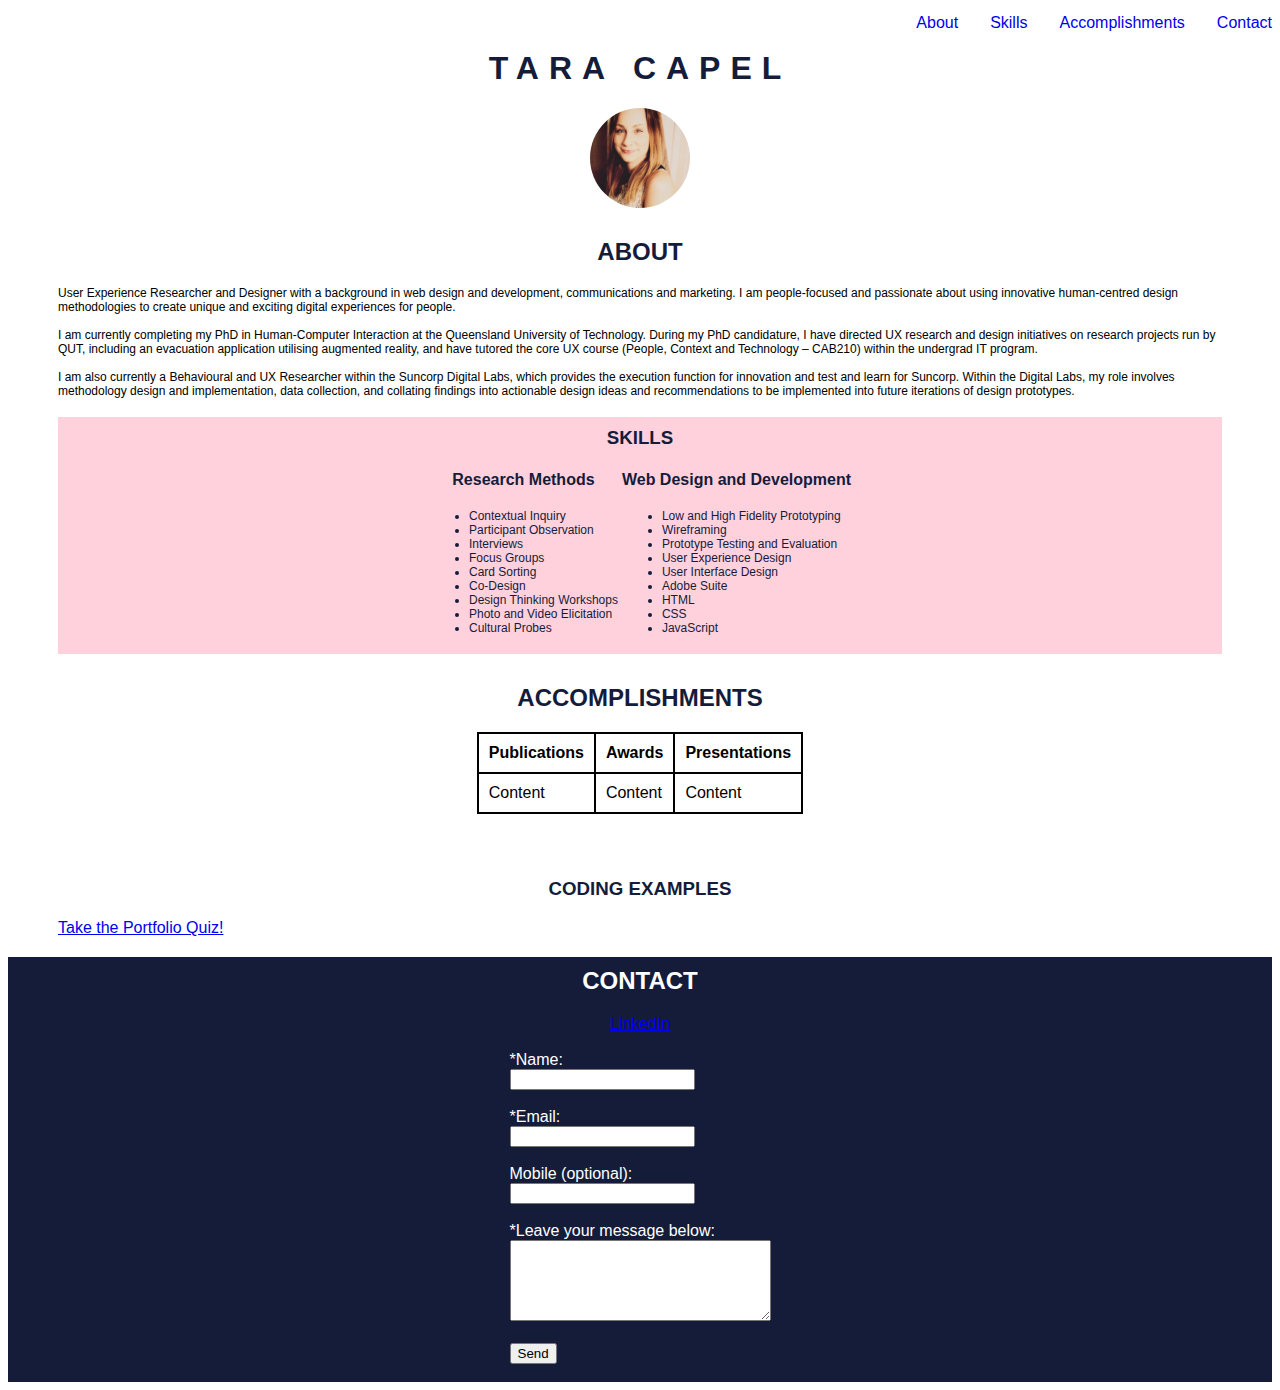
<file: index.html>
<!DOCTYPE html>
<html>
    <head>
        <link href="./style.css" type="text/css" rel="stylesheet">

        <!-- Load an icon library to show a hamburger menu (bars) on small screens -->
        <link rel="stylesheet" href="https://cdnjs.cloudflare.com/ajax/libs/font-awesome/4.7.0/css/font-awesome.min.css">
        
        <meta name="viewport" content="width=device-width, user-scalable=no">
        
        <title>
            Tara Capel's Portfolio
        </title>
    </head>
        <body>
            <header>
                <nav class="topnav" id="portfolioTopnav">
                    <a href="#contact">Contact</a>
                    <a href="#accomplishments">Accomplishments</a>
                    <a href="#skills">Skills</a>
                    <a href="#about">About</a>
                    <a href="javascript:void(0);" class="icon" onclick="openMenu()">
                    <i class="fa fa-bars"></i>
                  </a>
                </nav>
                
                <h1>Tara Capel</h1>
                </header>

<main>
        <!--About section-->
        <div class="about" id="aboutsection">
            <figure>
                <a href="https://www.linkedin.com/in/taracapel/" target="_blank"><img src="./taracapel.png" height="100" alt="A photo of Tara Capel"/></a>
            </figure>

            <h2 id="about">About</h2>
            
            <p>User Experience Researcher and Designer with a background in web design and development, communications and marketing. I am people-focused and passionate about using innovative human-centred design methodologies to create unique and exciting digital experiences for people.
                <br>
                <br>
                I am currently completing my PhD in Human-Computer Interaction at the Queensland University of Technology. During my PhD candidature, I have directed UX research and design initiatives on research projects run by QUT, including an evacuation application utilising augmented reality, and have tutored the core UX course (People, Context and Technology – CAB210) within the undergrad IT program.
                <br>
                <br>
                I am also currently a Behavioural and UX Researcher within the Suncorp Digital Labs, which provides the execution function for innovation and test and learn for Suncorp. Within the Digital Labs, my role involves methodology design and implementation, data collection, and collating findings into actionable design ideas and recommendations to be implemented into future iterations of design prototypes.</p>
            
       

        <!--Skills section-->
    <div class="skills" id="skillssection">
        <h3 id="skills">Skills</h3>

        <table>
            <tr>
                <th>Research Methods</th>
                <th>Web Design and Development</th>
            </tr>
            <tr>
            <td><ul>
                <li>Contextual Inquiry</li>
                <li>Participant Observation</li>
                <li>Interviews</li>
                <li>Focus Groups</li>
                <li>Card Sorting</li>
                <li>Co-Design</li>
                <li>Design Thinking Workshops</li>
                <li>Photo and Video Elicitation</li>
                <li>Cultural Probes</li>
            </ul>
        </td>
            <td><ul>
                <li>Low and High Fidelity Prototyping</li>
                <li>Wireframing</li>
                <li>Prototype Testing and Evaluation</li>
                <li>User Experience Design</li>
                <li>User Interface Design</li>
                <li>Adobe Suite</li>
                <li>HTML</li>
            <li>CSS</li>
            <li>JavaScript</li>
            </ul>
        </td>
     
        </tr>
            
            
        </table>

       
    </div>
</div>

        <!--Accomplishments section-->
        <div id="accomplishmentssection">
        <h2 id="accomplishments">Accomplishments</h2>
        <table>
            <tr>
                <th>Publications</th>
                <th>Awards</th>
                <th>Presentations</th>
            </tr>
            <tr>
            <td>Content</td>
            <td>Content</td> 
            <td>Content</td>  
        </tr>

            
        </table>
        <br>
        <br>

        <h3>Coding Examples</h3>
        <a href="./quiz.html" target="_blank">Take the Portfolio Quiz!</a>
        
    
    </div>

        <!--Contact section-->
        <div id="contactsection">
        <h2 id="contact" class="white">Contact</h2>
        <a href="https://www.linkedin.com/in/taracapel/" target="_blank">LinkedIn</a>
        <br>
        <br>
        <form>
            <label for="name">*Name:</label>
            <br>
            <input type="text" name="name" required>
            <br>
            <br>
            <label for="email">*Email:</label>
            <br>
            <input type="text" name="email" id="email" required pattern="[a-z0-9._%+-]+@[a-z0-9.-]+\.[a-z]{2,}$">
            <br>
            <br>
            <label for="mobile">Mobile (optional):</label>
            <br>
            <input type="text" name="mobile" id="mobile" pattern="[0-9]">            
            <br>
            <br>
            <label for="message">*Leave your message below:</label>
            <br>
            <textarea id="message" name="message" rows="5" cols="30" required></textarea>
            
            <br>
            <br>
            <input type="submit" value="Send">

        </form>
        <br>
        <br>
    </div>
</main>
<script src="./script.js"></script>
    </body>

</html>
</file>
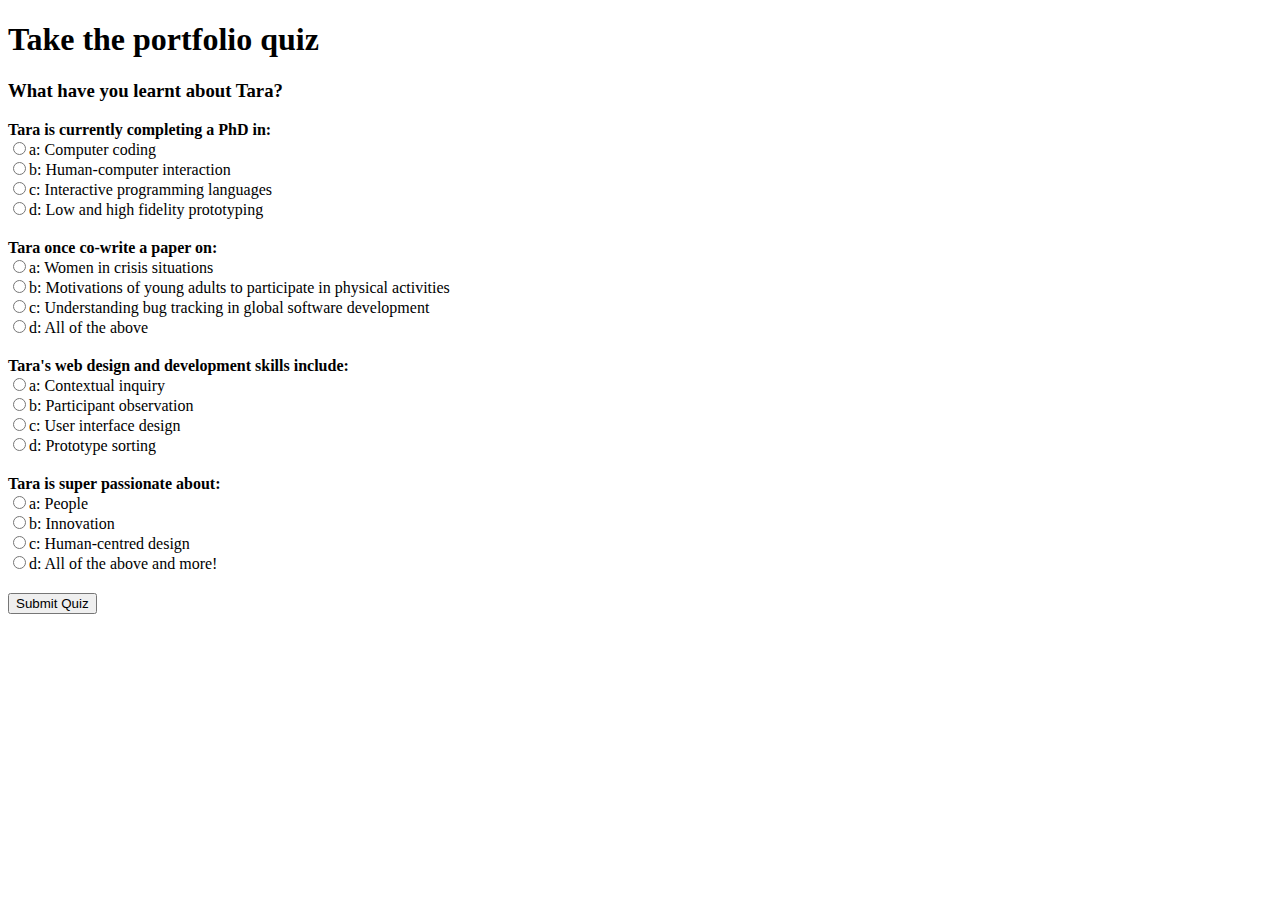
<file: quiz.html>
<!DOCTYPE html>
<html>
    <head>
        <link href="./quizstyle.css" type="text/css" rel="stylesheet">
    <title>
        Portfolio Quiz
    </title>
    </head>
    
    <body>
        <h1>Take the portfolio quiz</h1>
        <h3>What have you learnt about Tara?</h3>
        <div id="quiz"></div>

        <button id="submit">Submit Quiz</button>

        <div id="results"></div>

<script src="./quiz.js"></script>

</body>
</html>
</file>
<file: style.css>
h1 {
  color: #141c3a;
  text-transform: uppercase;
  text-align: center;
  letter-spacing: 10px;
}

h2 {
  color: #141c3a;
  text-transform: uppercase;
  text-align: center;
  padding-top: 10px;
    }

h3 {
  color: #141c3a;
  text-transform: uppercase;
  text-align: center;
  padding-top: 10px;
}

h4 {
  font-size 14px;
}

p {
  font-size: 12px;
}

.white {
  color: white;
}

#aboutsection {
    margin-left: 50px;
    margin-right: 50px;
}

#accomplishmentssection {
  margin-left: 50px;
  margin-right: 50px;
}

body {
  font-family: Arial;

}

ul li {
  font-size: 12px;
  text-align: left;
}

#contactsection {
  background-color: #141c3a;
  text-align: center;
  display: block;
}

form {
  display: inline-block;
  margin-left: auto;
  margin-right: auto;
  text-align: left;
  color: white;
}

#accomplishmentssection table,
#accomplishmentssection th,
#accomplishmentssection td {
   
  border: 2px solid black;
  border-collapse: collapse;
  padding: 10px;
  margin: 0 auto;
}

#skillssection table,
#skillssection th,
#skillssection td {
  vertical-align: top;    
  margin-left: auto;
  margin-right: auto;
}

#skillssection {
  background-color: #ffd1dc;
  color: #141c3a;
}

main {
  margin-top: 20px;
}

header {
  margin-top: 50px;
}

img {
  border-radius: 100%;
  display: block;
  margin-left: auto;
  margin-right: auto;
 
}


.topnav {
  position: fixed;
  top: 0;
  width: 100%;
  background-color: white;
}

.topnav a {
  float: right;
display: block;
text-align: center;
padding: 14px 16px;
text-decoration: none;

}

.topnav .icon {
  display: none;
}

/* When the screen is less than 600 pixels wide, hide all links. Show the link that contains should open and close the nav (.icon) */
@media only screen and (max-width: 600px) {
    .topnav a {display: none;}
    .topnav a.icon {
      float: right;
      display: block;
      color:  #141c3a;
    }
  }
  
  /* The "responsive" class is added to the topnav with JavaScript when the user clicks on the icon. This class makes the topnav look good on small screens (display the links vertically instead of horizontally) */
  @media only screen and (max-width: 600px) {
    .topnav.responsive {position: fixed;}
    .topnav.responsive a.icon {
      position: absolute;
      right: 0;
      top: 0;
    }
    .topnav.responsive a {
      float: none;
      display: block;
      text-align: left;
    }
  }
</file>
<file: quizstyle.css>
.question{
	font-weight: bold;
}
.answers {
  margin-bottom: 20px;
}
.answers label{
  display: block;
}
</file>
